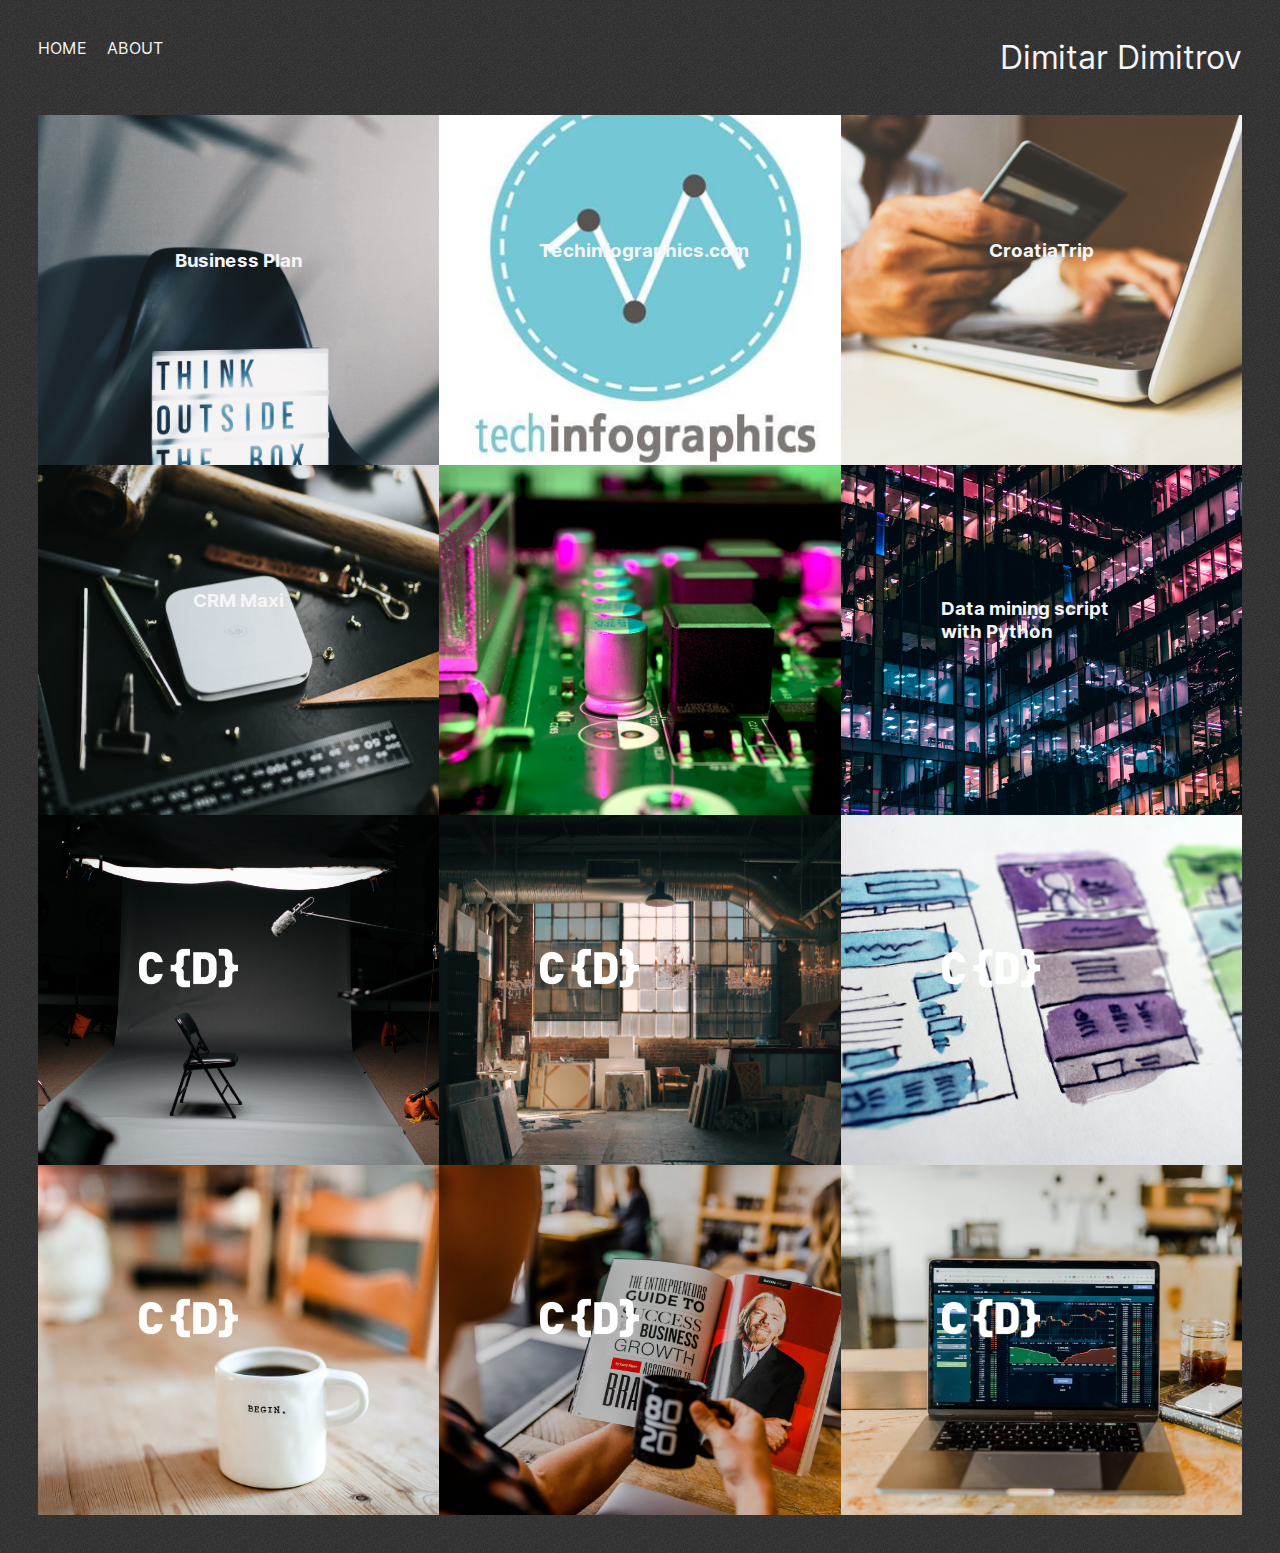
<file: index.html>
<!DOCTYPE html>
<html lang="en">

<head>
    <meta charset="UTF-8">
    <!-- Thumbnail -->
    <meta property="og:url"                content="http://dmd8901.github.io/Dimitrov/index.html" />
    <meta property="og:type"               content="Portfolio"/>
    <meta property="og:title"              content="Dimitar Dimitrov portfolio Bird's-eye view." />
    <meta property="og:description"        content="Actions speak louder than words!" />
    <meta property="og:image"              content="http://dmd8901.github.io/Dimitrov/images/portfolio9.jpg" />
    <title>Portfolio</title>
    <link href="https://fonts.googleapis.com/css?family=Lato" rel="stylesheet">
    <link rel="stylesheet" href="css/styles.css">
</head>

<body id="index-page">
    <div class="container">
        <div class="nav-wrapper">
            <div class="left-side">
                <div class="nav-link-wrapper">
                    <a href="index.html">Home</a>
                </div>
                <div class="nav-link-wrapper">
                    <a href="about.html">About</a>
                </div>
            </div>
            <div class="right-side">
                <div class="My-name">
                    <div>Dimitar Dimitrov</div>
                </div>
            </div>

        </div>

        <div class="content-wrapper">
            <div class="portfolio-items-wrapper">
                <!--item1-->
                <div class="portfolio-item-wrapper">
                    <div class="portfolio-img-background" style="background-image:url(images/portfolio1.jpg)"></div>
                    <div class="img-text-wrapper">
                        <div class="logo-wrapper">
                            <h3>Business Plan</h3>
                        </div>
                        <div class="subtitle">Building self-sustainable houses from shipping containers.</div>
                    </div>
                </div>
                <!--item2-->
                <div class="portfolio-item-wrapper">
                    <div class="portfolio-img-background" style="background-image:url(images/Techinfographics.jpg)"></div>
                    <div class="img-text-wrapper">
                        <div class="logo-wrapper">
                            <h3>Techinfographics.com</h3>
                        </div>
                        <div class="subtitle">Built an online business, utilized multiple monetization strategies and exit plan.</div>
                    </div>
                </div>
                <!--item3-->
                <div class="portfolio-item-wrapper">
                    <div class="portfolio-img-background" style="background-image:url(images/portfolio3.jpg)"></div>
                    <div class="img-text-wrapper">
                        <div class="logo-wrapper">
                            <h3>CroatiaTrip</h3>
                        </div>
                        <div class="subtitle">Co-founded the business, built the strategy, vision and marketing.</div>
                    </div>
                </div>
                <!--item4-->
                <div class="portfolio-item-wrapper">
                    <div class="portfolio-img-background" style="background-image:url(images/portfolio4.jpg)"></div>
                    <div class="img-text-wrapper">
                        <div class="logo-wrapper">
                            <h3>CRM Maxi</h3>
                        </div>
                        <div class="subtitle">Co-founded the business, developed business solution based on market research.</div>
                    </div>
                </div>
                <!--item5-->
                <div class="portfolio-item-wrapper">
                    <div class="portfolio-img-background" style="background-image:url(images/portfolio5.jpg)"></div>
                    <div class="img-text-wrapper">
                        <div class="logo-wrapper">
                            
                        </div>
                        <div class="subtitle">Co-founded food selling business. Created the marketing concept.</div>
                    </div>
                </div>
                <!--item6-->
                <div class="portfolio-item-wrapper">
                    <div class="portfolio-img-background" style="background-image:url(images/portfolio6.jpg)"></div>
                    <div class="img-text-wrapper">
                        <div class="logo-wrapper">
                            <h3>Data mining script with Python</h3>
                        </div>
                        <div class="subtitle">Developed a tool for collecting data.</div>
                    </div>
                </div>
                <!--item7-->
                <div class="portfolio-item-wrapper">
                    <div class="portfolio-img-background" style="background-image:url(images/portfolio7.jpg)"></div>
                    <div class="img-text-wrapper">
                        <div class="logo-wrapper">
                            <img src="images/marvel.png" alt="">
                        </div>
                        <div class="subtitle">More to be added.</div>
                    </div>
                </div>
                <!--item8-->
                <div class="portfolio-item-wrapper">
                    <div class="portfolio-img-background" style="background-image:url(images/portfolio8.jpg)"></div>
                    <div class="img-text-wrapper">
                        <div class="logo-wrapper">
                            <img src="images/marvel.png" alt="">
                        </div>
                        <div class="subtitle">More to be added.</div>
                    </div>
                </div>
                <!--item9-->
                <div class="portfolio-item-wrapper">
                    <div class="portfolio-img-background" style="background-image:url(images/portfolio9.jpg)"></div>
                    <div class="img-text-wrapper">
                        <div class="logo-wrapper">
                            <img src="images/marvel.png" alt="">
                        </div>
                        <div class="subtitle">More to be added.</div>
                    </div>
                </div>
                <!--item10-->
                <div class="portfolio-item-wrapper">
                    <div class="portfolio-img-background" style="background-image:url(images/portfolio10.jpg)">
                    </div>
                    <div class="img-text-wrapper">
                        <div class="logo-wrapper">
                            <img src="images/marvel.png" alt="">
                        </div>
                        <div class="subtitle">More to be added.</div>
                    </div>
                </div>
                <!--item11-->
                <div class="portfolio-item-wrapper">
                    <div class="portfolio-img-background" style="background-image:url(images/portfolio11.jpg)">
                    </div>
                    <div class="img-text-wrapper">
                        <div class="logo-wrapper">
                            <img src="images/marvel.png" alt="">
                        </div>
                        <div class="subtitle">More to be added.</div>
                    </div>
                </div>
                <!--item12-->
                <div class="portfolio-item-wrapper">
                    <div class="portfolio-img-background" style="background-image:url(images/portfolio12.jpg)">
                    </div>
                    <div class="img-text-wrapper">
                        <div class="logo-wrapper">
                            <img src="images/marvel.png" alt="">
                        </div>
                        <div class="subtitle">More to be added.</div>
                    </div>
                </div>

            </div>
        </div>

    </div>
    <script src="https://code.jquery.com/jquery-3.4.1.slim.min.js" integrity="sha384-J6qa4849blE2+poT4WnyKhv5vZF5SrPo0iEjwBvKU7imGFAV0wwj1yYfoRSJoZ+n" crossorigin="anonymous"></script>
    <script src="https://cdn.jsdelivr.net/npm/popper.js@1.16.0/dist/umd/popper.min.js" integrity="sha384-Q6E9RHvbIyZFJoft+2mJbHaEWldlvI9IOYy5n3zV9zzTtmI3UksdQRVvoxMfooAo" crossorigin="anonymous"></script>
    
</body>

<script>
    const portfolioItems = document.querySelectorAll('.portfolio-item-wrapper');

    portfolioItems.forEach(portfolioItem => {
        portfolioItem.addEventListener('mouseover', () => {
            console.log(portfolioItem.childNodes[1].classList)
            portfolioItem.childNodes[1].classList.add('image-blur');
        });

        portfolioItem.addEventListener('mouseout', () => {
            console.log(portfolioItem.childNodes[1].classList)
            portfolioItem.childNodes[1].classList.remove('image-blur');
        });
    });
</script>

</html>
</file>
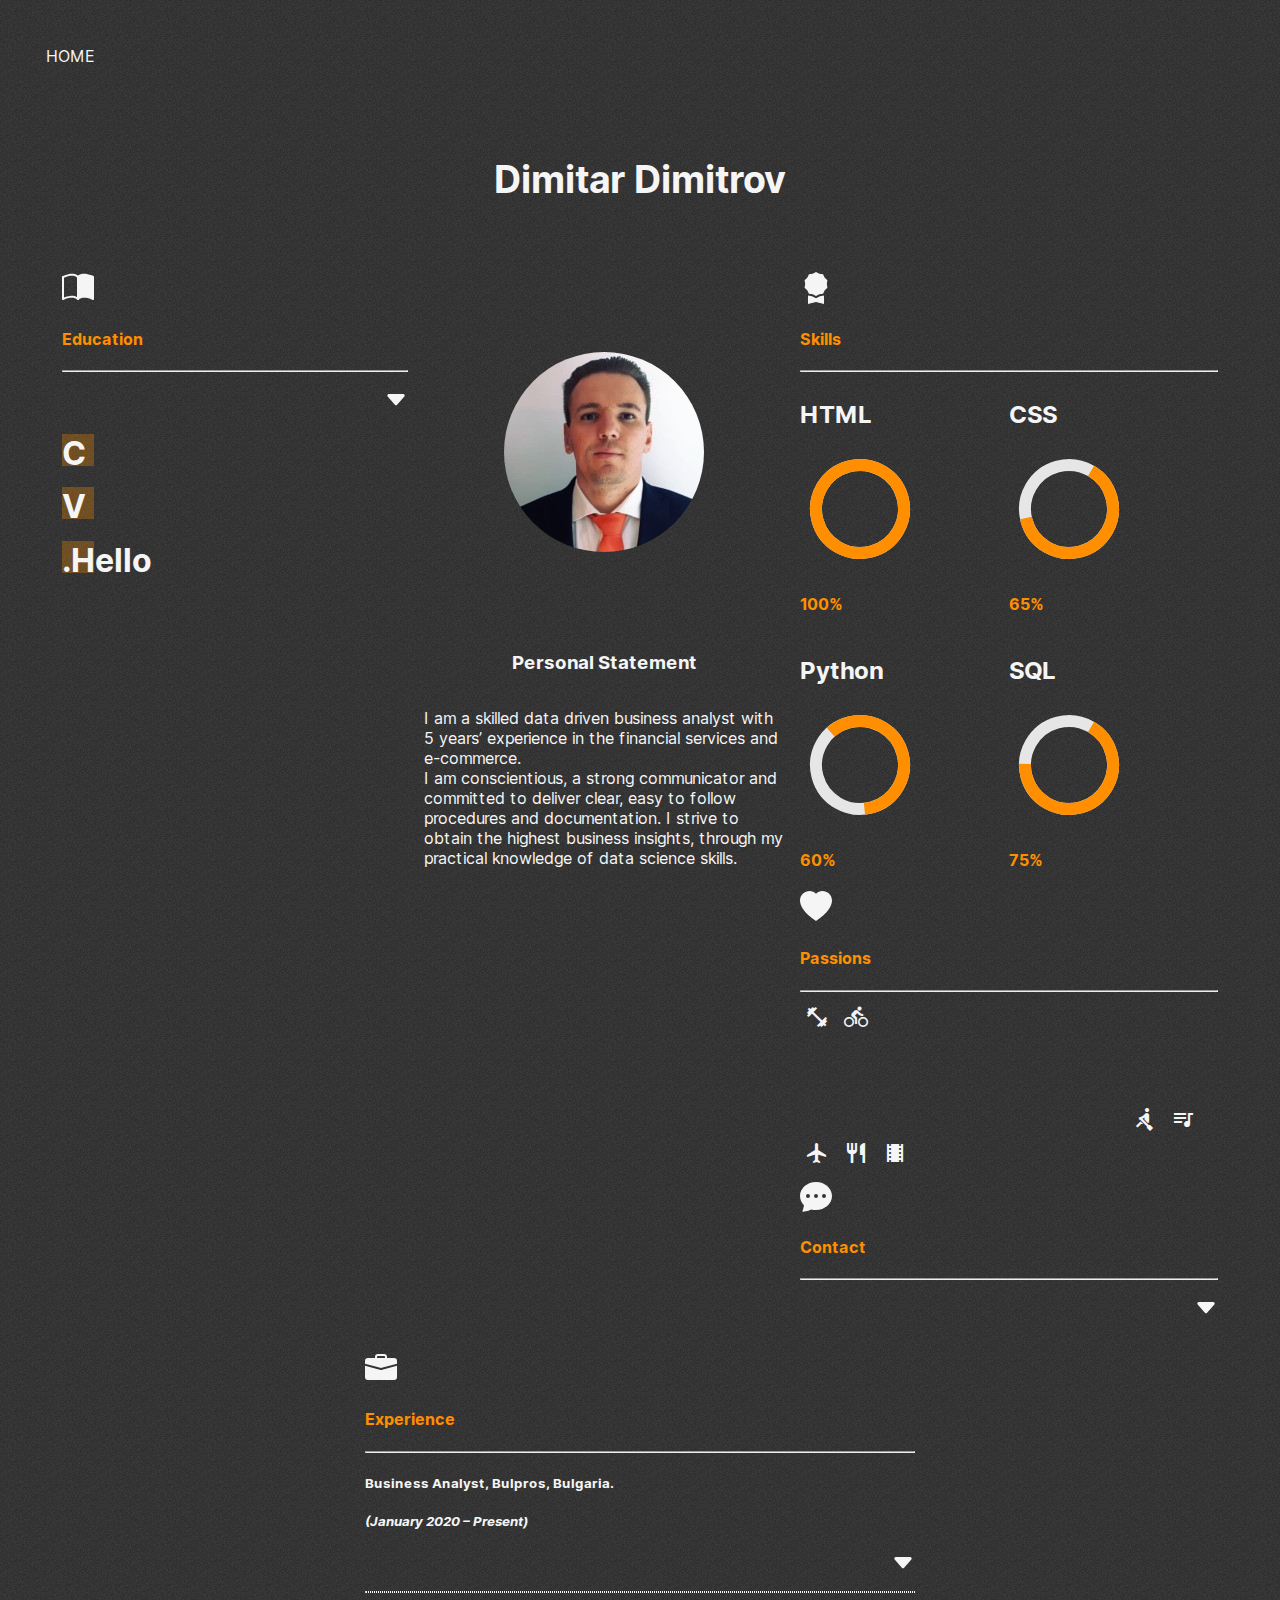
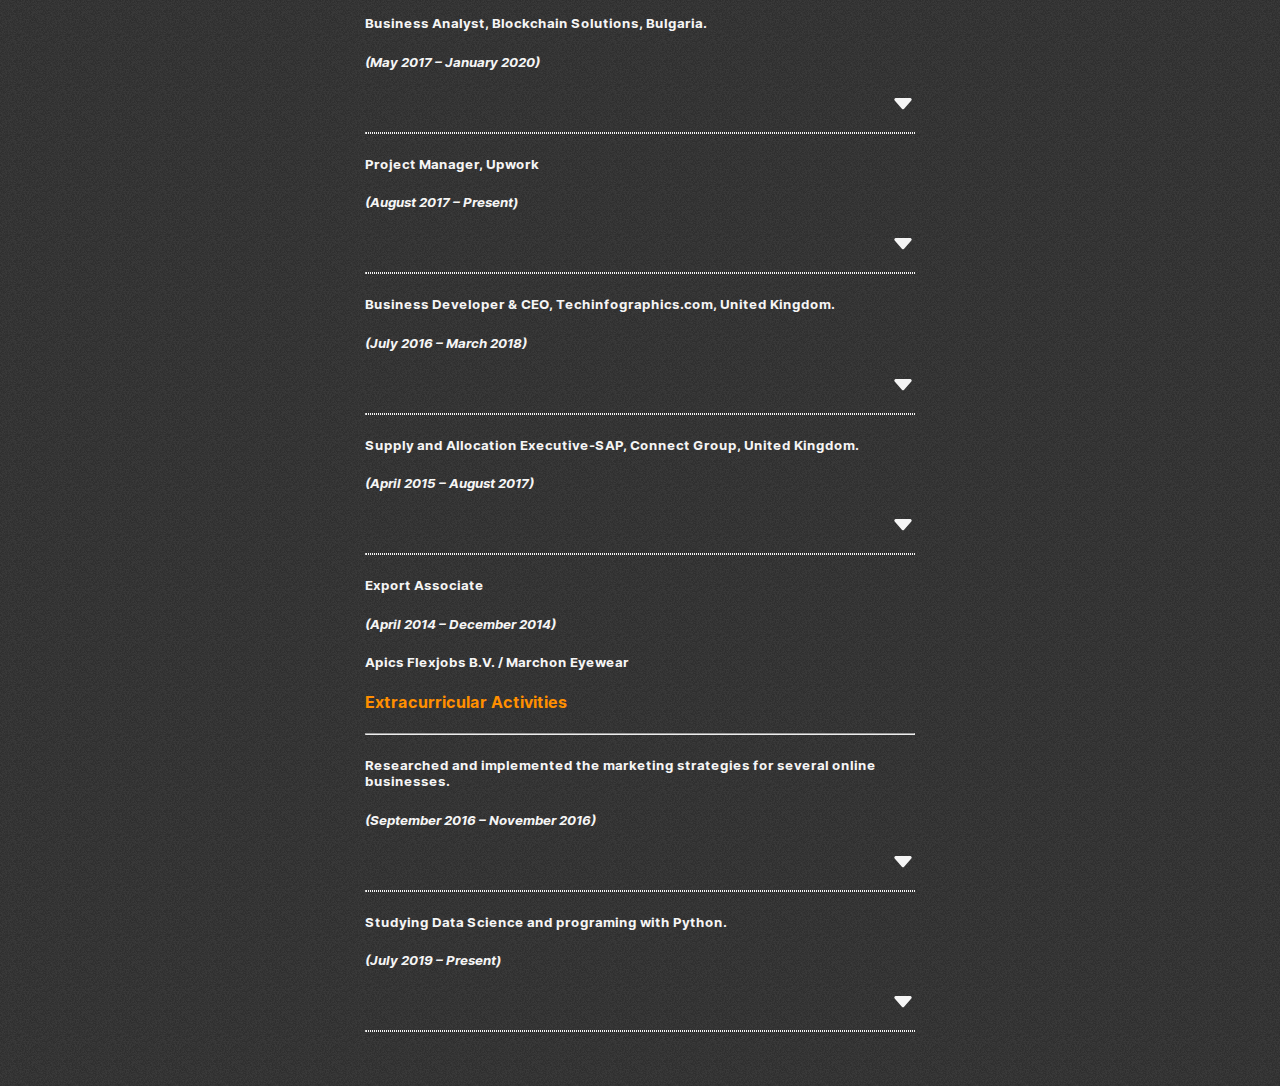
<file: about.html>
<!DOCTYPE html>
<html lang="en">
<head>
    <meta charset="UTF-8">
    <title>About</title>
    <link href="https://fonts.googleapis.com/css?family=Lato" rel="stylesheet">
    <link href="https://fonts.googleapis.com/icon?family=Material+Icons" rel="stylesheet">
    <link rel="stylesheet" href="css/styles.css">
    <script src="https://ajax.googleapis.com/ajax/libs/jquery/3.4.1/jquery.min.js"></script>
    
</head>
<body id="about-page">
    <div class="back-button">
        <a href="index.html">Home</a>
    </div>
    <!--Main container-->
    <div class="main-body-container">
        

        <!--Wrapper of the header-->
        <div class="top-head-container-wrapper">

            <!--Author name container-->
            <div class="author-name-wrapper">
                <div class="author-name">
                    <h3>Dimitar Dimitrov</h3>
                </div>
            </div>

        </div>
        <!--Main body which holds 3 main containers-->
        <div class="midle-body-container">

            <div class="education-wrapper">
                <div class="education" id="education-before">
                    <div class="education-img-wrapper">
                        <svg class="bi bi-book-half" width="2em" height="2em" viewBox="0 0 16 16" fill="currentColor" xmlns="http://www.w3.org/2000/svg">
                            <path fill-rule="evenodd" d="M3.214 1.072C4.813.752 6.916.71 8.354 2.146A.5.5 0 018.5 2.5v11a.5.5 0 01-.854.354c-.843-.844-2.115-1.059-3.47-.92-1.344.14-2.66.617-3.452 1.013A.5.5 0 010 13.5v-11a.5.5 0 01.276-.447L.5 2.5l-.224-.447.002-.001.004-.002.013-.006a5.017 5.017 0 01.22-.103 12.958 12.958 0 012.7-.869zM1 2.82v9.908c.846-.343 1.944-.672 3.074-.788 1.143-.118 2.387-.023 3.426.56V2.718c-1.063-.929-2.631-.956-4.09-.664A11.958 11.958 0 001 2.82z" clip-rule="evenodd"/>
                            <path fill-rule="evenodd" d="M12.786 1.072C11.188.752 9.084.71 7.646 2.146A.5.5 0 007.5 2.5v11a.5.5 0 00.854.354c.843-.844 2.115-1.059 3.47-.92 1.344.14 2.66.617 3.452 1.013A.5.5 0 0016 13.5v-11a.5.5 0 00-.276-.447L15.5 2.5l.224-.447-.002-.001-.004-.002-.013-.006-.047-.023a12.582 12.582 0 00-.799-.34 12.96 12.96 0 00-2.073-.609z" clip-rule="evenodd"/>
                        </svg>
                    </div>
                    <h4>Education</h4>
                    <hr>
                    <div class="education-content" id="education-after">
                        <h5>Bachelor of Arts with Honours, Business and Computing, University of Worcester, United Kingdom.</h5>
                        <h5><em>(September 2010 – June 2013)</em></h5>
                        <h5>Engineering, Computers and Machines, Tsar Simeon Veliki, Targovishte, Bulgaria.</h5>
                        <h5><em>(September 2003 – May 2008)</em></h5>
                    </div>
                    <p>
                        <svg class="bi bi-caret-down-fill" width="1.5em" height="1.5em" viewBox="0 0 16 16" fill="currentColor" xmlns="http://www.w3.org/2000/svg">
                            <path d="M7.247 11.14L2.451 5.658C1.885 5.013 2.345 4 3.204 4h9.592a1 1 0 01.753 1.659l-4.796 5.48a1 1 0 01-1.506 0z"/>
                        </svg>
                    </p>
                </div>
                <div class="p-letter"><h1>C</h1></div>
                <div class="p-letter"><h1>V</h1></div>
                <div class="p-letter"><h1>.Hello</h1></div>
            </div>
            <div class="pciture-wrapper">
                <div class="picture">
                    <img src="images/icons/Dimitrov.jpg">
                    <h3>Personal Statement</h3>
                    <p>I am a skilled data driven business analyst with 5 years’ experience in the financial services and e-commerce.<br> I am conscientious, a strong communicator and committed to deliver clear, easy to follow procedures and documentation. I strive to obtain the highest business insights, through my practical knowledge of data science skills.</p>
                </div>
            
            </div>

            <div class="skills-passion-contact-wrappper">
                <div class="skills-passion-wrapper">

                    <div class="skills">
                        <div class="skills-img-wrapper">
                            <svg class="bi bi-award-fill" width="2em" height="2em" viewBox="0 0 16 16" fill="currentColor" xmlns="http://www.w3.org/2000/svg">
                                <path d="M8 0l1.669.864 1.858.282.842 1.68 1.337 1.32L13.4 6l.306 1.854-1.337 1.32-.842 1.68-1.858.282L8 12l-1.669-.864-1.858-.282-.842-1.68-1.337-1.32L2.6 6l-.306-1.854 1.337-1.32.842-1.68L6.331.864 8 0z"/>
                                <path d="M4 11.794V16l4-1 4 1v-4.206l-2.018.306L8 13.126 6.018 12.1 4 11.794z"/>
                            </svg>
                        </div>
                        <h4>Skills</h4>
                        <hr>
                        <!--skills proggress circles-->
                        <div class="skills-progress-circles">
                            <div class="circle-wrapper">
                                <h2>HTML</h2>
                                <svg width="120" height="120" viewBox="0 0 120 120">
                                    <circle cx="60" cy="60" r="44" fill="none" stroke="#e6e6e6" stroke-width="12" />
                                    <circle cx="60" cy="60" r="44" fill="none" stroke="#ff8f00" stroke-width="12" stroke-dasharray=" 280  280" />
                                </svg>
                                <h4>100%</h4>
                                
                            </div>
                            <div class="circle-wrapper">
                                <h2>CSS</h2>
                                <svg width="120" height="120" viewBox="0 0 120 120">
                                    <circle cx="60" cy="60" r="44" fill="none" stroke="#e6e6e6" stroke-width="12" />
                                    <circle cx="60" cy="60" r="44" fill="none" stroke="#ff8f00" stroke-width="12" stroke-dasharray=" 175  175" />
                                </svg>
                                <h4>65%</h4>
                            </div>
                            <div class="circle-wrapper">
                                <h2>Python</h2>
                                <svg width="120" height="120" viewBox="0 0 120 120">
                                    <circle cx="60" cy="60" r="44" fill="none" stroke="#e6e6e6" stroke-width="12" />
                                    <circle cx="60" cy="60" r="44" fill="none" stroke="#ff8f00" stroke-width="12" stroke-dasharray=" 110.528  110.528" />
                                </svg>
                                <h4>60%</h4>
                            </div>
                            <div class="circle-wrapper">
                                <h2>SQL</h2>
                                <svg width="120" height="120" viewBox="0 0 120 120">
                                    <circle cx="60" cy="60" r="44" fill="none" stroke="#e6e6e6" stroke-width="12" />
                                    <circle cx="60" cy="60" r="44" fill="none" stroke="#ff8f00" stroke-width="12" stroke-dasharray=" 185  185" />
                                </svg>
                                <h4>75%</h4>
                            </div>
                            

                        </div>

                    </div>
                    <div class="passion">
                        <div class="passion-img-wrapper">
                            <svg class="bi bi-heart-fill" width="2em" height="2em" viewBox="0 0 16 16" fill="currentColor" xmlns="http://www.w3.org/2000/svg">
                                <path fill-rule="evenodd" d="M8 1.314C12.438-3.248 23.534 4.735 8 15-7.534 4.736 3.562-3.248 8 1.314z" clip-rule="evenodd"/>
                            </svg>
                        </div>
                        <h4>Passions</h4>
                        <hr>
                        <span class="material-icons">fitness_center</span>
                        <span class="material-icons">directions_bike</span>
                        <span class="material-icons">sports_esports</span>
                        <span class="material-icons">sports_basketball</span>
                        <span class="material-icons">outdoor_grill</span>
                        <span class="material-icons">rowing</span>
                        <span class="material-icons">queue_music</span>
                        <span class="material-icons">airplanemode_active</span>
                        <span class="material-icons">restaurant</span>
                        <span class="material-icons">local_movies</span>
                    </div>
                    
                </div>
                <div class="contact-wrapper" id="contact-before">
                    <div class="contact">
                        <div class="contact-img-wrapper">
                            <svg class="bi bi-chat-dots-fill" width="2em" height="2em" viewBox="0 0 16 16" fill="currentColor" xmlns="http://www.w3.org/2000/svg">
                                <path fill-rule="evenodd" d="M16 8c0 3.866-3.582 7-8 7a9.06 9.06 0 01-2.347-.306c-.584.296-1.925.864-4.181 1.234-.2.032-.352-.176-.273-.362.354-.836.674-1.95.77-2.966C.744 11.37 0 9.76 0 8c0-3.866 3.582-7 8-7s8 3.134 8 7zM5 8a1 1 0 11-2 0 1 1 0 012 0zm4 0a1 1 0 11-2 0 1 1 0 012 0zm3 1a1 1 0 100-2 1 1 0 000 2z" clip-rule="evenodd"/>
                            </svg>
                        </div>
                        <h4>Contact</h4>
                        <hr>
                        <div class="contact-content" id="contact-after">
                         <span class="material-icons">mail</span><a href="mailto:dmd_8901@yahoo.co.uk" id="email-link">Send E-mail</a>
                         <span class="material-icons">person_add</span><a href="https://www.linkedin.com/in/dimitar-d-ababa256/" target="_blank" id="linkedin-link">Linkedin</a>
                        </div>
                        <p>
                            <svg class="bi bi-caret-down-fill" width="1.5em" height="1.5em" viewBox="0 0 16 16" fill="currentColor" xmlns="http://www.w3.org/2000/svg">
                                <path d="M7.247 11.14L2.451 5.658C1.885 5.013 2.345 4 3.204 4h9.592a1 1 0 01.753 1.659l-4.796 5.48a1 1 0 01-1.506 0z"/>
                            </svg>
                        </p>
                    </div>
                </div>
                
            </div>
        </div>
        <!--footer container-->
        <div class="footer-body-container">
            
            <div class="experience-wrapper">
                <div class="experience-content">
                    <div class="exp-img-wrapper">
                        <svg class="bi bi-briefcase-fill" width="2em" height="2em" viewBox="0 0 16 16" fill="currentColor" xmlns="http://www.w3.org/2000/svg">
                            <path fill-rule="evenodd" d="M0 12.5A1.5 1.5 0 001.5 14h13a1.5 1.5 0 001.5-1.5V6.85L8.129 8.947a.5.5 0 01-.258 0L0 6.85v5.65z" clip-rule="evenodd"/>
                            <path fill-rule="evenodd" d="M0 4.5A1.5 1.5 0 011.5 3h13A1.5 1.5 0 0116 4.5v1.384l-7.614 2.03a1.5 1.5 0 01-.772 0L0 5.884V4.5zm5-2A1.5 1.5 0 016.5 1h3A1.5 1.5 0 0111 2.5V3h-1v-.5a.5.5 0 00-.5-.5h-3a.5.5 0 00-.5.5V3H5v-.5z" clip-rule="evenodd"/>
                        </svg>
                    </div>  
                    <h4>Experience</h4>
                    <hr>
                    <!--Exp1-->
                    <div class="exp1-content-wrapper" id="exp1-before">
                        <h5>Business Analyst, Bulpros, Bulgaria.</h5>
                        <h5><em>(January 2020 – Present)</em></h5>
                        <div class="exp1-content" id="exp1-after">
                            <li>Requirements planning and monitoring to identify stakeholders.<br>Write requirements management plan, SRS, SRD, user stories and use cases etc. </li>
                            <br>
                            <li>Enterprise analysis to identify risks with (SWOT, PEST) analysis.<br>Write business cases, business plans, and industry reports etc.</li>
                            <br>
                            <li>Collaborative work with BA, PM, End User, Tech Lead, QA and other stakeholders. </li>
                            <br>
                        </div>
                        <p>
                            <svg class="bi bi-caret-down-fill" width="1.5em" height="1.5em" viewBox="0 0 16 16" fill="currentColor" xmlns="http://www.w3.org/2000/svg">
                                <path d="M7.247 11.14L2.451 5.658C1.885 5.013 2.345 4 3.204 4h9.592a1 1 0 01.753 1.659l-4.796 5.48a1 1 0 01-1.506 0z"/>
                            </svg>
                        </p>
                        <hr id="dotted-line">
                    </div>
                    <!--Exp2-->
                    <div class="exp2-content-wrapper" id="exp2-before">
                        <h5>Business Analyst, Blockchain Solutions, Bulgaria.</h5>
                        <h5><em>(May 2017 – January 2020)</em></h5>
                        <div class="exp2-content" id="exp2-after">
                            <li>Data mining using Python libraries, such as BeautifulSoup and Selenium.</li>
                            <br>
                            <li>Processing, cleansing, and verifying the integrity of data used for analysis.</li>
                            <br>
                            <li>Working with SQL, Jira, Google Suite, Power BI, Tableau or other technical tools.</li>
                            <br>
                            <li>Source and identify projects for potential investments or strategic engagements.</li>
                            <br>
                            <li>Monitoring compliance, fraud, KYC, AML, smart contract activity, trust, sentiment and safety, or other relevant operational domains.</li>
                            <br>
                            <li>Testing decentralized payment processing and money movement technologies across multiple payment blockchain ecosystems.</li>
                            <br>
                            <li>Understanding different types of DLT. Federated, Permissioned/Private, Prermissionless/Public, Hybrid and their consensus algorithms, such as Proof-of-Work (PoW), Proof-of-Stake (PoS), Proof-of-Authority (PoA), Delegated Proof-of-Stake (DPoS), and Byzantine Fault Tolerance (BFT).</li>
                            <br>
                        </div>
                        <p>
                            <svg class="bi bi-caret-down-fill" width="1.5em" height="1.5em" viewBox="0 0 16 16" fill="currentColor" xmlns="http://www.w3.org/2000/svg">
                                <path d="M7.247 11.14L2.451 5.658C1.885 5.013 2.345 4 3.204 4h9.592a1 1 0 01.753 1.659l-4.796 5.48a1 1 0 01-1.506 0z"/>
                            </svg>
                        </p>
                        <hr id="dotted-line">
                    </div>
                    <!--Exp3-->
                    <div class="exp3-content-wrapper" id="exp3-before">
                        <h5>Project Manager, Upwork</h5>
                        <h5><em>(August 2017 – Present)</em></h5>
                        <div class="exp3-content" id="exp3-after">
                            <li>Utilizing SDLC by ensuring successful project implementations by close progress monitoring based on valid project plans.</li>
                            <br>
                            <li>Conducting analysis, reporting and research as required developing wire-frames.</li>
                            <br>
                            <li>Developed prospect lists for sales activities. Tracks and reports activity and anticipated forecast.</li>
                            <br>
                            <li>Managing and delivering other key tasks and initiatives across the business to help the business scale efficiently.</li>
                            <br>
                        </div>
                        <p>
                            <svg class="bi bi-caret-down-fill" width="1.5em" height="1.5em" viewBox="0 0 16 16" fill="currentColor" xmlns="http://www.w3.org/2000/svg">
                                <path d="M7.247 11.14L2.451 5.658C1.885 5.013 2.345 4 3.204 4h9.592a1 1 0 01.753 1.659l-4.796 5.48a1 1 0 01-1.506 0z"/>
                            </svg>
                        </p>
                        <hr id="dotted-line">
                    </div>
                    <!--Exp4-->
                    <div class="exp4-content-wrapper" id="exp4-before">
                        <h5>Business Developer & CEO, Techinfographics.com, United Kingdom.</h5>
                        <h5><em>(July 2016 – March 2018)</em></h5>
                        <div class="exp4-content" id="exp4-after">
                            <li>Researching and writing weekly market updates.</li>
                            <br>
                            <li>Researching and implementing new products and services.</li>
                            <br>
                            <li>Prospecting and identifying new business leads using MailChimp, Ahrefs, SEMrush and other relevant SEO tools.</li>
                            <br>
                            <li>Overseeing the lifecycle of each client, from initial prospection to following up on project satisfaction surveys and nurturing the relationship with previous clients.</li>
                            <br>
                        </div>
                        <p>
                            <svg class="bi bi-caret-down-fill" width="1.5em" height="1.5em" viewBox="0 0 16 16" fill="currentColor" xmlns="http://www.w3.org/2000/svg">
                                <path d="M7.247 11.14L2.451 5.658C1.885 5.013 2.345 4 3.204 4h9.592a1 1 0 01.753 1.659l-4.796 5.48a1 1 0 01-1.506 0z"/>
                            </svg>
                        </p>
                        <hr id="dotted-line">
                    </div>
                    <!--Exp5-->
                    <div class="exp5-content-wrapper" id="exp5-before">
                        <h5>Supply and Allocation Executive-SAP, Connect Group, United Kingdom.</h5>
                        <h5><em>(April 2015 – August 2017)</em></h5>
                        <div class="exp5-content" id="exp5-after">
                            <li>Annual Revenue - Achieve / exceed quota targets.</li>
                            <br>
                            <li>Develop effective and specific account plans to ensure revenue target delivery and sustainable growth.</li>
                            <br>
                            <li>Data analysis to increase ROI and support the customer’s decision process.</li>
                            <br>
                            <li>Review public information (e.g. new executive appointments, earnings statements, press releases) for the company and its competitors to remain updated on key industry trends and issues affecting the prospect.</li>
                            <br>
                        </div>
                        <p>
                            <svg class="bi bi-caret-down-fill" width="1.5em" height="1.5em" viewBox="0 0 16 16" fill="currentColor" xmlns="http://www.w3.org/2000/svg">
                                <path d="M7.247 11.14L2.451 5.658C1.885 5.013 2.345 4 3.204 4h9.592a1 1 0 01.753 1.659l-4.796 5.48a1 1 0 01-1.506 0z"/>
                            </svg>
                        </p>
                        <hr id="dotted-line">
                    </div>
                     <!--Exp8-->
                     <div class="exp8-content-wrapper" id="exp8-before">
                        <h5>Export Associate</h5>
                        <h5><em>(April 2014 – December 2014)</em></h5>
                        <h5>Apics Flexjobs B.V. / Marchon Eyewear</h5>
                        <div class="exp8-content" id="exp8-after">
                            job description.
                        </div>

                     </div>
                    <!-- Extracurricular Activities -->
                    <h4>Extracurricular Activities</h4>
                    <hr>
                    <!--Exp6-->
                    <div class="exp6-content-wrapper" id="exp6-before">
                        <h5>Researched and implemented the marketing strategies for several online businesses.</h5>
                        <h5><em>(September 2016 – November 2016)</em></h5>
                        <div class="exp6-content" id="exp6-after">
                            <li>Keywords research and landing page optimization. The campaigns boosted the page visibility and increased the conversion rate by approximately 60%.</li>
                        </div>
                        <p>
                            <svg class="bi bi-caret-down-fill" width="1.5em" height="1.5em" viewBox="0 0 16 16" fill="currentColor" xmlns="http://www.w3.org/2000/svg">
                                <path d="M7.247 11.14L2.451 5.658C1.885 5.013 2.345 4 3.204 4h9.592a1 1 0 01.753 1.659l-4.796 5.48a1 1 0 01-1.506 0z"/>
                            </svg>
                        </p>
                        <hr id="dotted-line">
                    </div>
                     <!--Exp7-->
                     <div class="exp7-content-wrapper" id="exp7-before">
                         <h5>Studying Data Science and programing with Python.</h5>
                         <h5><em>(July 2019 – Present)</em></h5>
                         <div class="exp7-content" id="exp7-after">
                             <li>Studying and practicing with various data visualisation and manipulation tools, such as Matplotlib, NumPy, Pandas, etc. The course has helped me to better understand various data sets and gain business related insights.</li>
                         </div>
                         <p>
                            <svg class="bi bi-caret-down-fill" width="1.5em" height="1.5em" viewBox="0 0 16 16" fill="currentColor" xmlns="http://www.w3.org/2000/svg">
                                <path d="M7.247 11.14L2.451 5.658C1.885 5.013 2.345 4 3.204 4h9.592a1 1 0 01.753 1.659l-4.796 5.48a1 1 0 01-1.506 0z"/>
                            </svg>
                         </p>
                         <hr id="dotted-line">
                     </div>
                    
                  
                    
                    


                </div>
            </div>

            
        </div>


    </div>
    
</body>
<script> 
    $(document).ready(function(){
      $("#education-before").click(function(){
        $("#education-after").slideToggle("fast");
      });
      $("#contact-before").click(function(){
        $("#contact-after").slideToggle("fast");
      });
      $("#exp1-before").click(function(){
        $("#exp1-after").slideToggle("fast");
      });
      $("#exp2-before").click(function(){
        $("#exp2-after").slideToggle("fast");
      });
      $("#exp3-before").click(function(){
        $("#exp3-after").slideToggle("fast");
      });
      $("#exp4-before").click(function(){
        $("#exp4-after").slideToggle("fast");
      });
      $("#exp5-before").click(function(){
        $("#exp5-after").slideToggle("fast");
      });
      $("#exp6-before").click(function(){
        $("#exp6-after").slideToggle("fast");
      });
      $("#exp7-before").click(function(){
        $("#exp7-after").slideToggle("fast");
      });
    });
</script>
</html>
</file>
<file: css/styles.css>
@import "inter.css";

/*Master Style*/

#index-page {
    font-family: "Inter";
    margin: 0px;
    background-image: url([data-uri]);
    background-color: #1b1b1b;
    color: whitesmoke;
    padding: 38px;
}

.container {
    display: grid;
    grid-template-columns: 1fr;
}
/*Navbar Style*/
.nav-wrapper {
    display: flex;
    justify-content: space-between;
    padding-bottom: 38px;
}

.left-side {
    display: flex;
}
.My-name{
    font-size: 2rem;
}
.nav-wrapper > .left-side > div {
    margin-right: 20px;
    font-size: 1rem; 
    text-transform: uppercase;
}



.nav-link-wrapper a {
    color:whitesmoke;
    text-decoration: none;
}

/*Main Portfolio Style*/
.portfolio-items-wrapper {
    display: grid;
    grid-template-columns: 1fr 1fr 1fr;
}

.portfolio-item-wrapper {
    position: relative;
}

.portfolio-img-background {
    background-size: cover;
    background-position: center;
    background-repeat: no-repeat;
    height: 350px;
    width: 100%;
}

.img-text-wrapper {   
    position: absolute;
    top: 0;
    display: flex;
    flex-direction: column;
    justify-content: center;
    align-items: center;
    height: 100%;
    padding-left: 100px;
    padding-right: 100px;

}

.logo-wrapper img {
    width: 50%;
    margin-bottom: 20px;
}

.img-text-wrapper .subtitle {
    transition: 1s;
    font-weight: 700;
    color: transparent;

}

.img-text-wrapper:hover .subtitle {

    font-weight: 700;
    color: darkgoldenrod;
}

.img-darken {
    transition: 1s;
    filter: brightness(10%);
}
.image-blur{

    transition: 1s;
    filter: brightness(10%);
}
/*******************About page********************/

/* This Creates a black background color with some noise effect*/
#about-page{
    background-image: url([data-uri]);
    background-color: #1b1b1b;
    font-family: 'Inter';
    color: whitesmoke;
    padding: 38px;
}
#about-page h4{
    color: #ff8f00;
}
.main-body-container{
    display: grid;
    grid-template-columns: 1fr;
    margin-top: 38px;
    margin-left: 1em;
    margin-right: 1em;
    grid-row-gap: 1em;
    justify-items: center;
}

/* Author name*/
.author-name-wrapper{
    grid-template-columns: 1fr;
    margin: 1em;
}
.author-name{
    display: grid;
    justify-items: center;
    font-size: 2rem;
    color: whitesmoke;
    
}

/* temp color for visibility remove after finished*/
/*.midle-body-container > div:nth-child(odd){background:#ddd;}
.midle-body-container > div{background: #eee; padding: 1em;}*/

/* This is the middle section that holds 3 containers. */
.midle-body-container{
    display: grid;
    grid-template-columns: 1fr 1fr 1fr;
    grid-column-gap: 1em;
    grid-row-gap: 1em;
}
/* temp color for visibility remove after finished*/
/*.footer-body-container > div:nth-child(odd){background: darkorange;}
.footer-body-container > div{background:#8a8a8a; padding: 1em;}*/

/* This is the footer that holds 2 containers, such as experience and Skills.*/
.footer-body-container{
    display: grid;
    grid-column-gap: 1em;
    grid-auto-columns: 550px;
    justify-items: center;
   
}

/* temp color for visibility remove after finished*/
/*.skills-passion-wrapper > div:nth-child(odd){background-color: #534949;}
.skills-passion-wrapper > div{background: #d33838; padding: 1em;}*/

/*This is the Skills and Passion sections*/
.skills-passion-wrapper{
    display: grid;
    grid-template-columns: 1fr;
    
}
.passion span{
  padding: 5px;
}
.passion{
    padding-bottom: 10px;
}
.picture{
    display: grid;
    grid-row: auto;
    justify-items: center;
    font-family: 'Inter' system-ui, sans-serif;
}
.picture > img {
    border-radius: 70%;
    padding: 5em;
}
/*back button*/
.back-button a{
    color: whitesmoke;
    text-decoration: none;
    text-transform: uppercase;
    font-size: 1rem;
}

/*Education section*/
#education-after{
    display: none;
    padding: 10px;
    background-color: rgba(173, 164, 134, 0.1);

}
.education-wrapper p{
    display: grid;
    justify-items: right;
}
/*Langauges*/
.langauges-wrappper{
    display: grid;
    grid-template-columns: 1fr 1fr 1fr;
}
#contact-after{
    display: none;
    padding: 10px;
    background-color: rgba(173, 164, 134, 0.1);
}
.contact-wrapper p{
    display: grid;
    justify-items: right;
}
/* This is the exp1 style. */
#exp1-after{
    display: none;
    padding: 10px;
    background-color: rgba(173, 164, 134, 0.1);
}
.exp1-content-wrapper p{
    display: grid;
    justify-items: right;
}
/* This is the exp2 style. */
#exp2-after{
    display: none;
    padding: 10px;
    background-color: rgba(173, 164, 134, 0.1);
}
.exp2-content-wrapper p{
    display: grid;
    justify-items: right;
}
/* This is the exp3 style. */
#exp3-after{
    display: none;
    padding: 10px;
    background-color: rgba(173, 164, 134, 0.1);
}
.exp3-content-wrapper p{
    display: grid;
    justify-items: right;
}
/* This is the exp4 style. */
#exp4-after{
    display: none;
    padding: 10px;
    background-color: rgba(173, 164, 134, 0.1);
}
.exp4-content-wrapper p{
    display: grid;
    justify-items: right;
}
/* This is the exp5 style. */
#exp5-after{
    display: none;
    padding: 10px;
    background-color: rgba(173, 164, 134, 0.1);
}
.exp5-content-wrapper p{
    display: grid;
    justify-items: right;
}
/* This is the exp6 style. */
#exp6-after{
    display: none;
    padding: 10px;
    background-color: rgba(173, 164, 134, 0.1);
}
.exp6-content-wrapper p{
    display: grid;
    justify-items: right;
}
/* This is the exp7 style. */
#exp7-after{
    display: none;
    padding: 10px;
    background-color: rgba(173, 164, 134, 0.1);
}
.exp7-content-wrapper p{
    display: grid;
    justify-items: right;
}
/* This is the exp8 style. */
#exp8-after{
    display: none;
    padding: 10px;
    background-color: rgba(173, 164, 134, 0.1);
}
.exp8-content-wrapper p{
    display: grid;
    justify-items: right;
}
/* This is the exp9 style. */
#exp9-after{
    display: none;
    padding: 10px;
    background-color: rgba(173, 164, 134, 0.1);
}
.exp9-content-wrapper p{
    display: grid;
    justify-items: right;
}
/* progress circle*/
.skills-progress-circles{
    display: grid;
    grid-template-columns: 1fr 1fr;
 
}

.circle-wrapper svg{
    transform: rotate(-60deg);
}
#email-link{
    color: #ff8f00;
}
#linkedin-link{
    color: #ff8f00; 
}
.p-letter{
    height: 2em;
    width: 2em;
    background-color: rgba(255, 143, 0, 0.3); 
}

#dotted-line{
    border-top: 1px dotted whitesmoke;
    border-bottom: 1px dotted whitesmoke;

}
/*Certifications*/
.certificates-wrapper{
    display: grid;
    grid-template-columns: 1fr;
    grid-row-gap: 5px; 
}
.cert{
    background-color: rgb(255, 143, 0, 0.3);
}
.cert a{
    color: whitesmoke;
}
</file>
